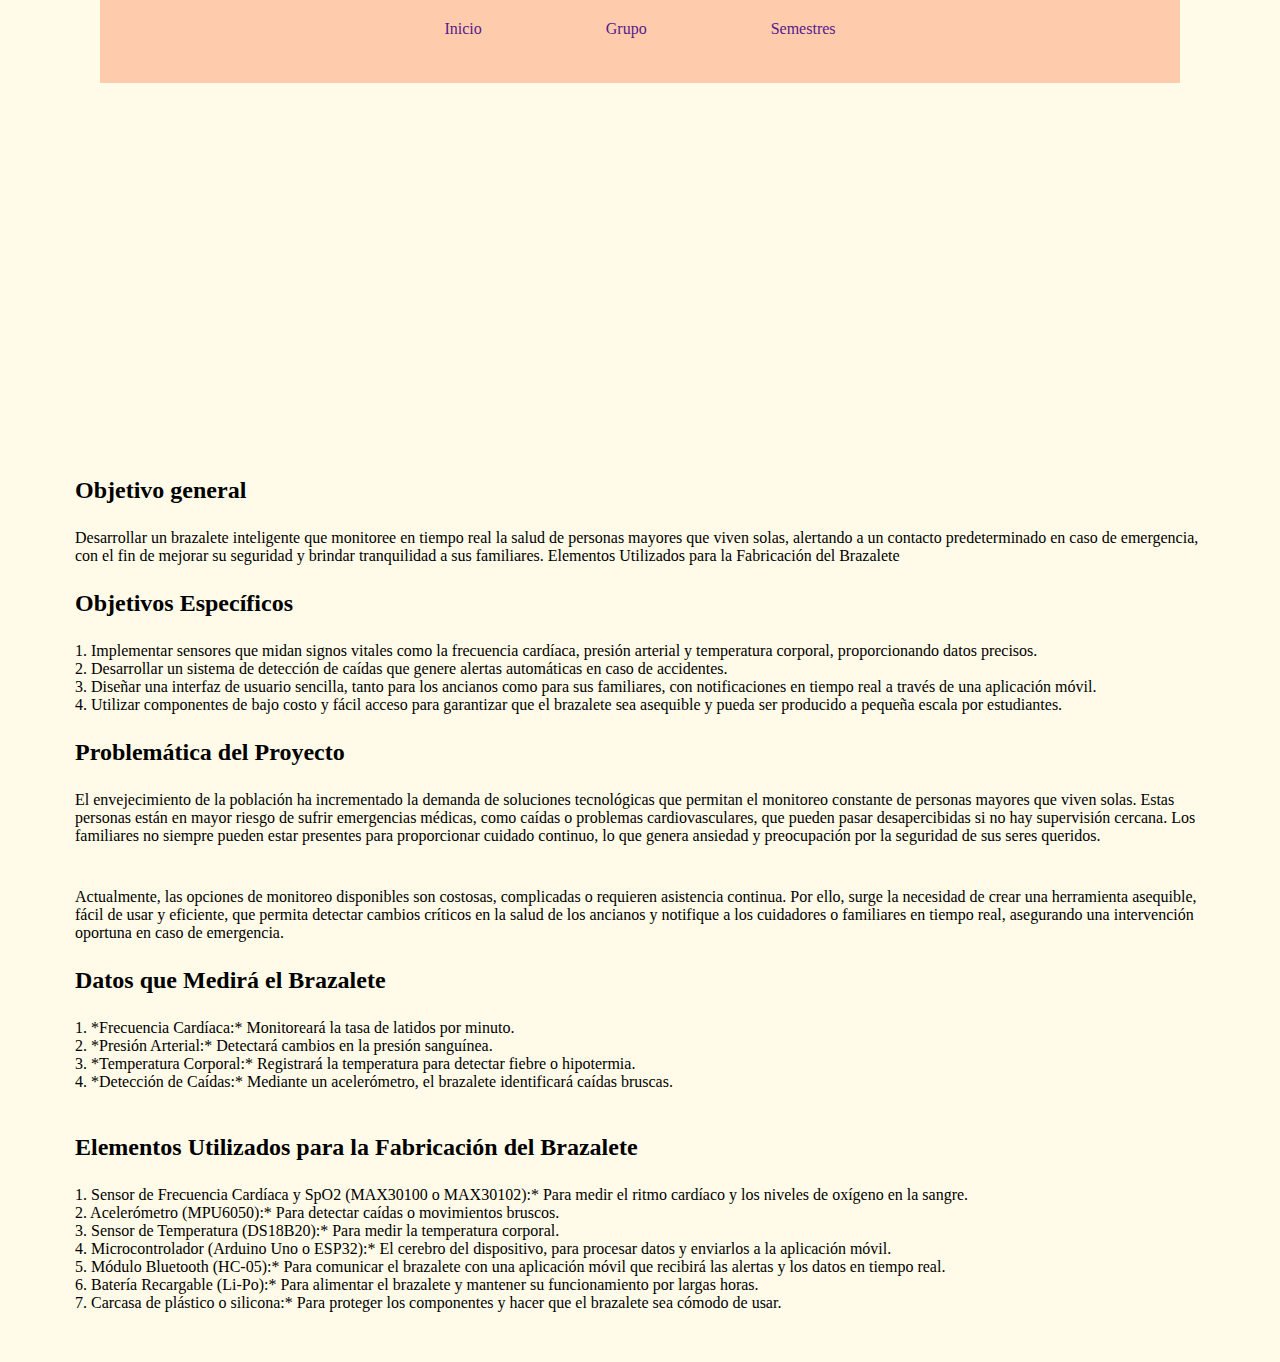
<file: index.html>
<!DOCTYPE html>
<html lang="es">
<head>
    <meta charset="UTF-8">
    <meta name="viewport" content="width=device-width, initial-scale=1.0">
    <title>Life Bracelet</title>
    <link rel="stylesheet" href="css/estilos.css">
</head>
<body>
    <div align="center">
    
    <ul class="menu">
            <li><a href="">Inicio</a></li>
            <li><a href="">Grupo</a></li>
            <li><a href="">Semestres</a>
                <ul>
                    <li><a href="page2.html">Primer Semestre</a></li>
                    <li><a href="">Segundo Semestre</a></li>
                    <li><a href="">Tercer Semestre</a></li>
                </ul>
            </li>
        </ul>
        <iframe width="560" height="315" src="https://www.youtube.com/embed/3JvkqC3mMDg?si=uhWDUqyS8txfQA3x" title="YouTube video player" frameborder="0" allow="accelerometer; autoplay; clipboard-write; encrypted-media; gyroscope; picture-in-picture; web-share" referrerpolicy="strict-origin-when-cross-origin" allowfullscreen></iframe>
    </div>
    <h2>Objetivo general</h2>

    <p>Desarrollar un brazalete inteligente que monitoree en tiempo real la salud de personas mayores que viven solas, alertando a un contacto predeterminado en caso de emergencia, con el fin de mejorar su seguridad y brindar tranquilidad a sus familiares.
Elementos Utilizados para la Fabricación del Brazalete</p>

    <h2>Objetivos Específicos</h2>

    <p> 1. Implementar sensores que midan signos vitales como la frecuencia cardíaca, presión arterial y temperatura corporal, proporcionando datos precisos.<br>
        2. Desarrollar un sistema de detección de caídas que genere alertas automáticas en caso de accidentes.<br>
        3. Diseñar una interfaz de usuario sencilla, tanto para los ancianos como para sus familiares, con notificaciones en tiempo real a través de una aplicación móvil.<br>
        4. Utilizar componentes de bajo costo y fácil acceso para garantizar que el brazalete sea asequible y pueda ser producido a pequeña escala por estudiantes.<br>
        </p>
    <h2>Problemática del Proyecto</h2>

    <p>El envejecimiento de la población ha incrementado la demanda de soluciones tecnológicas que permitan el monitoreo constante de personas mayores que viven solas. Estas personas están en mayor riesgo de sufrir emergencias médicas, como caídas o problemas cardiovasculares, que pueden pasar desapercibidas si no hay supervisión cercana. Los familiares no siempre pueden estar presentes para proporcionar cuidado continuo, lo que genera ansiedad y preocupación por la seguridad de sus seres queridos.</p>
    <br>
    <p>Actualmente, las opciones de monitoreo disponibles son costosas, complicadas o requieren asistencia continua. Por ello, surge la necesidad de crear una herramienta asequible, fácil de usar y eficiente, que permita detectar cambios críticos en la salud de los ancianos y notifique a los cuidadores o familiares en tiempo real, asegurando una intervención oportuna en caso de emergencia.</p>

    <h2>Datos que Medirá el Brazalete</h2>
    
    <p> 1. *Frecuencia Cardíaca:* Monitoreará la tasa de latidos por minuto.<br>
        2. *Presión Arterial:* Detectará cambios en la presión sanguínea.<br>
        3. *Temperatura Corporal:* Registrará la temperatura para detectar fiebre o hipotermia.<br>
        4. *Detección de Caídas:* Mediante un acelerómetro, el brazalete identificará caídas bruscas.</p><br>

    <h2>Elementos Utilizados para la Fabricación del Brazalete </h2>

    <p> 1. Sensor de Frecuencia Cardíaca y SpO2 (MAX30100 o MAX30102):* Para medir el ritmo cardíaco y los niveles de oxígeno en la sangre. <br>
        2. Acelerómetro (MPU6050):* Para detectar caídas o movimientos bruscos.<br>
        3. Sensor de Temperatura (DS18B20):* Para medir la temperatura corporal.<br>
        4. Microcontrolador (Arduino Uno o ESP32):* El cerebro del dispositivo, para procesar datos y enviarlos a la aplicación móvil.<br>
        5. Módulo Bluetooth (HC-05):* Para comunicar el brazalete con una aplicación móvil que recibirá las alertas y los datos en tiempo real.<br>
        6. Batería Recargable (Li-Po):* Para alimentar el brazalete y mantener su funcionamiento por largas horas.<br>
        7. Carcasa de plástico o silicona:* Para proteger los componentes y hacer que el brazalete sea cómodo de usar.</p>
</body>
</html>
</file>
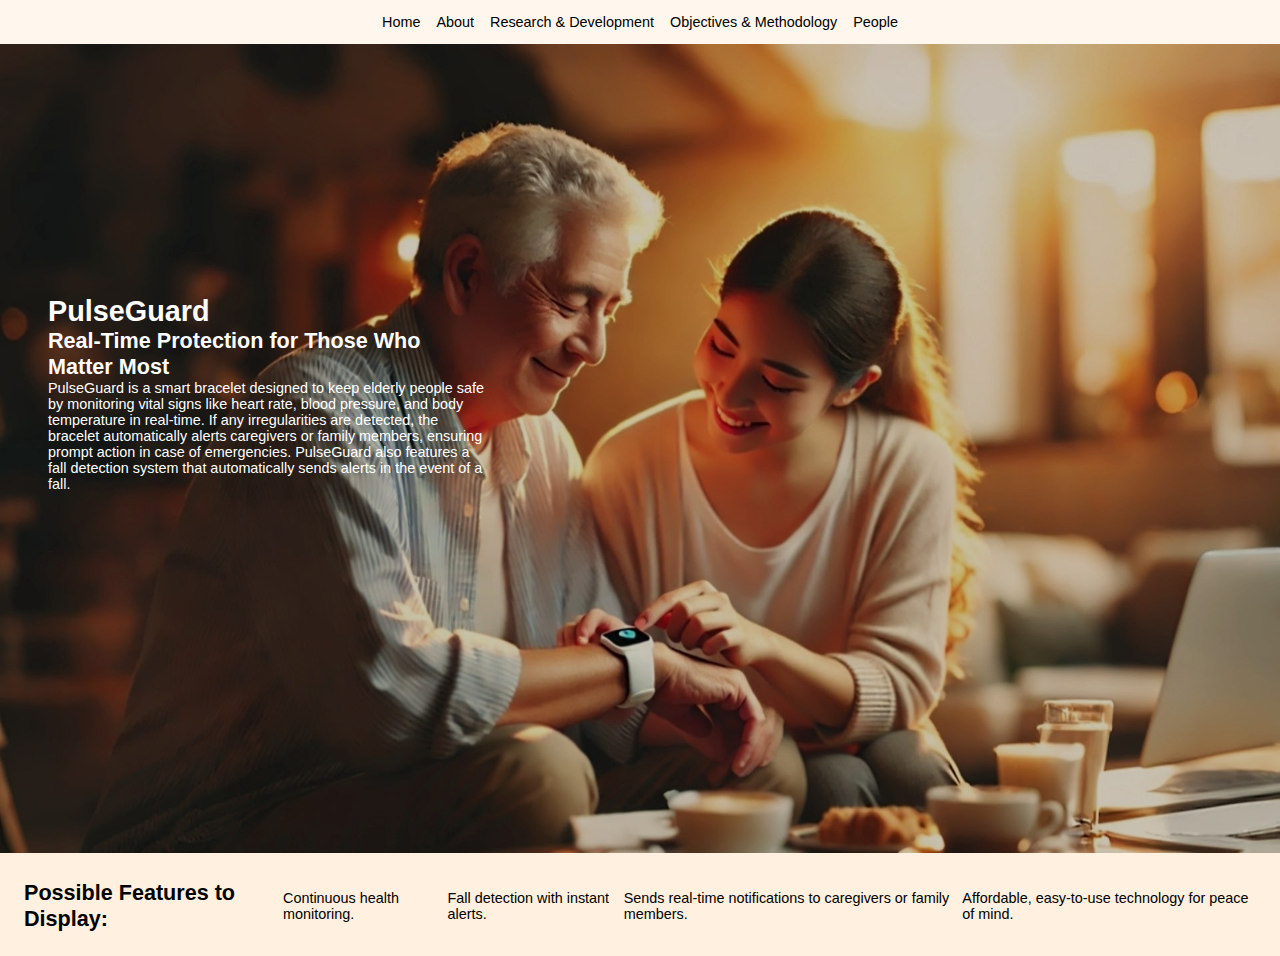
<file: proyecto/index.html>
<!DOCTYPE html>
<html lang="en">
<head>
    <meta charset="UTF-8">
    <meta name="viewport" content="width=device-width, initial-scale=1.0">
   <link rel="stylesheet" href="css/styles.css"/>
   <link rel="preconnect" href="https://fonts.googleapis.com">
<link rel="preconnect" href="https://fonts.gstatic.com" crossorigin>
<link href="https://fonts.googleapis.com/css2?family=Poppins:ital,wght@0,100;0,200;0,300;0,400;0,500;0,600;0,700;0,800;0,900;1,100;1,200;1,300;1,400;1,500;1,600;1,700;1,800;1,900&display=swap" rel="stylesheet">
    <title>PulseGuard</title>
</head>
<body>
<header>
    <div id="nav-container">
        <a  href="" class="text-link">
            <p>Home</p>
        </a>
        <a  href="" class="text-link">
            <p>About</p>
        </a>
        <a  href="" class="text-link">
            <p>Research & Development</p>
        </a>
        <a  href="" class="text-link">
            <p>Objectives & Methodology</p>
        </a>
        <a  href="" class="text-link">
            <p>People</p>
        </a>
    </div>
</header>

<div class="banner-card">
<img src="img/oldman.jpg">
<div class="banner-text">
    <h1>PulseGuard</h1>
    <h2>Real-Time Protection for Those Who Matter Most</h2>
    <p>PulseGuard is a smart bracelet designed to keep elderly people safe by monitoring vital signs like heart rate, blood pressure, and body temperature in real-time. If any irregularities are detected, the bracelet automatically alerts caregivers or family members, ensuring prompt action in case of emergencies. PulseGuard also features a fall detection system that automatically sends alerts in the event of a fall.</p>
</div>
</div>

<div id="poster">
<h2>Possible Features to Display:</h2>
<p>Continuous health monitoring.</p>
<p>Fall detection with instant alerts.</p>
<p>Sends real-time notifications to caregivers or family members.</p>
<p>Affordable, easy-to-use technology for peace of mind.</p>
</div>
</body>
</html>
</file>
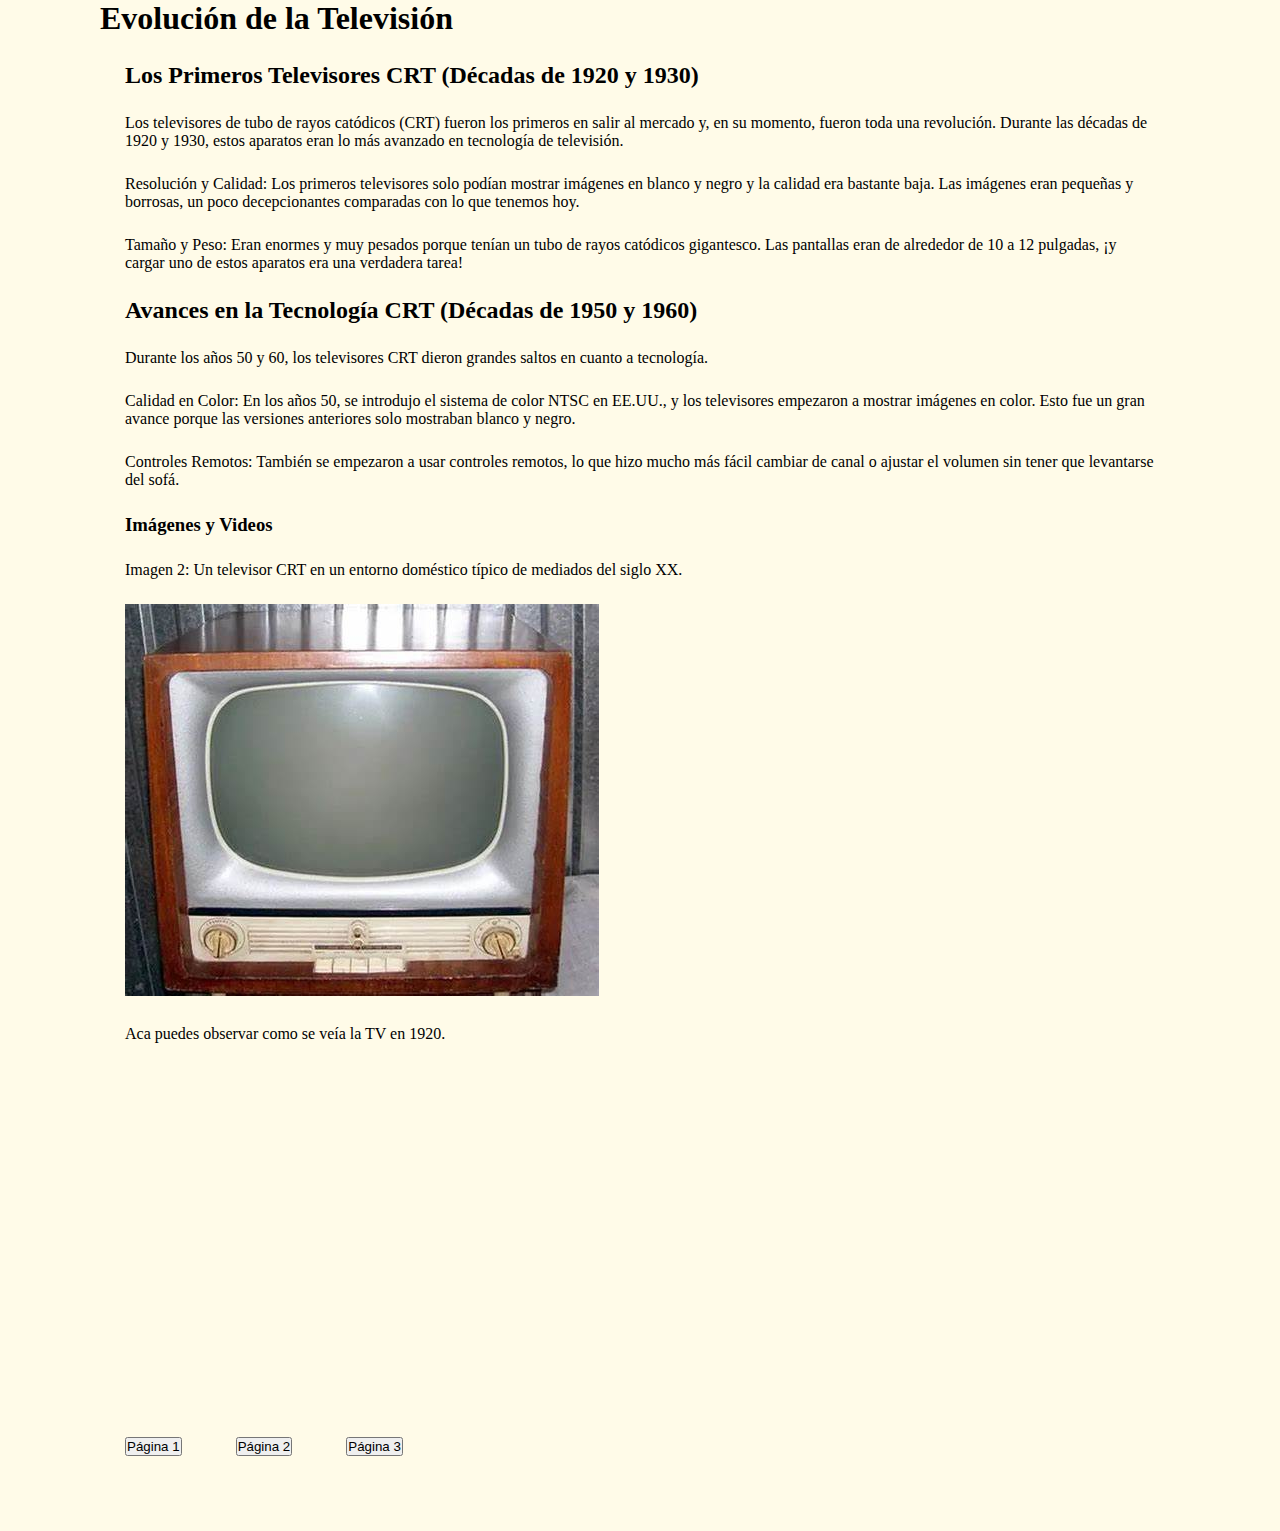
<file: page2.html>
<!DOCTYPE html>
<html lang="es">
<head>
    <meta charset="UTF-8">
    <meta name="viewport" content="width=device-width, initial-scale=1.0">
    <title>Evolución de la Televisión - Página 2</title>
    <link rel="stylesheet" href="css/estilos.css">
</head>
<body>
    <header>
        <h1>Evolución de la Televisión</h1>
    </header>
    <main>
        <section>
            <h2>Los Primeros Televisores CRT (Décadas de 1920 y 1930)</h2>
            <p>Los televisores de tubo de rayos catódicos (CRT) fueron los primeros en salir al mercado y, en su momento, fueron toda una revolución. Durante las décadas de 1920 y 1930, estos aparatos eran lo más avanzado en tecnología de televisión.</p>
            <p>Resolución y Calidad: Los primeros televisores solo podían mostrar imágenes en blanco y negro y la calidad era bastante baja. Las imágenes eran pequeñas y borrosas, un poco decepcionantes comparadas con lo que tenemos hoy.</p>
            <p>Tamaño y Peso: Eran enormes y muy pesados porque tenían un tubo de rayos catódicos gigantesco. Las pantallas eran de alrededor de 10 a 12 pulgadas, ¡y cargar uno de estos aparatos era una verdadera tarea!</p>

            <h2>Avances en la Tecnología CRT (Décadas de 1950 y 1960)</h2>
            <p>Durante los años 50 y 60, los televisores CRT dieron grandes saltos en cuanto a tecnología.</p>
            <p>Calidad en Color: En los años 50, se introdujo el sistema de color NTSC en EE.UU., y los televisores empezaron a mostrar imágenes en color. Esto fue un gran avance porque las versiones anteriores solo mostraban blanco y negro.</p>
            <p>Controles Remotos: También se empezaron a usar controles remotos, lo que hizo mucho más fácil cambiar de canal o ajustar el volumen sin tener que levantarse del sofá.</p>

            <h3>Imágenes y Videos</h3> 
            <p>Imagen 2: Un televisor CRT en un entorno doméstico típico de mediados del siglo XX.</p>
            <img src="img/elantiguotv.jfif" alt="Televisor CRT 1920" class="responsive">
            <p>Aca puedes observar como se veía la TV en 1920.</p>
        <div align="center"><iframe width="560" height="315" src="https://www.youtube.com/embed/OO2g0AzLy6I?si=4fAvjl5fh7dhZM9p" title="YouTube video player" frameborder="0" allow="accelerometer; autoplay; clipboard-write; encrypted-media; gyroscope; picture-in-picture; web-share" referrerpolicy="strict-origin-when-cross-origin" allowfullscreen></iframe></div>
        </section>
        <nav>
            <button onclick="window.location.href='index.html';">Página 1</button>
            <button onclick="window.location.href='page2.html';">Página 2</button>
            <button onclick="window.location.href='page3.html';">Página 3</button>
        </nav>
    </main>
</body>
</html>
</file>
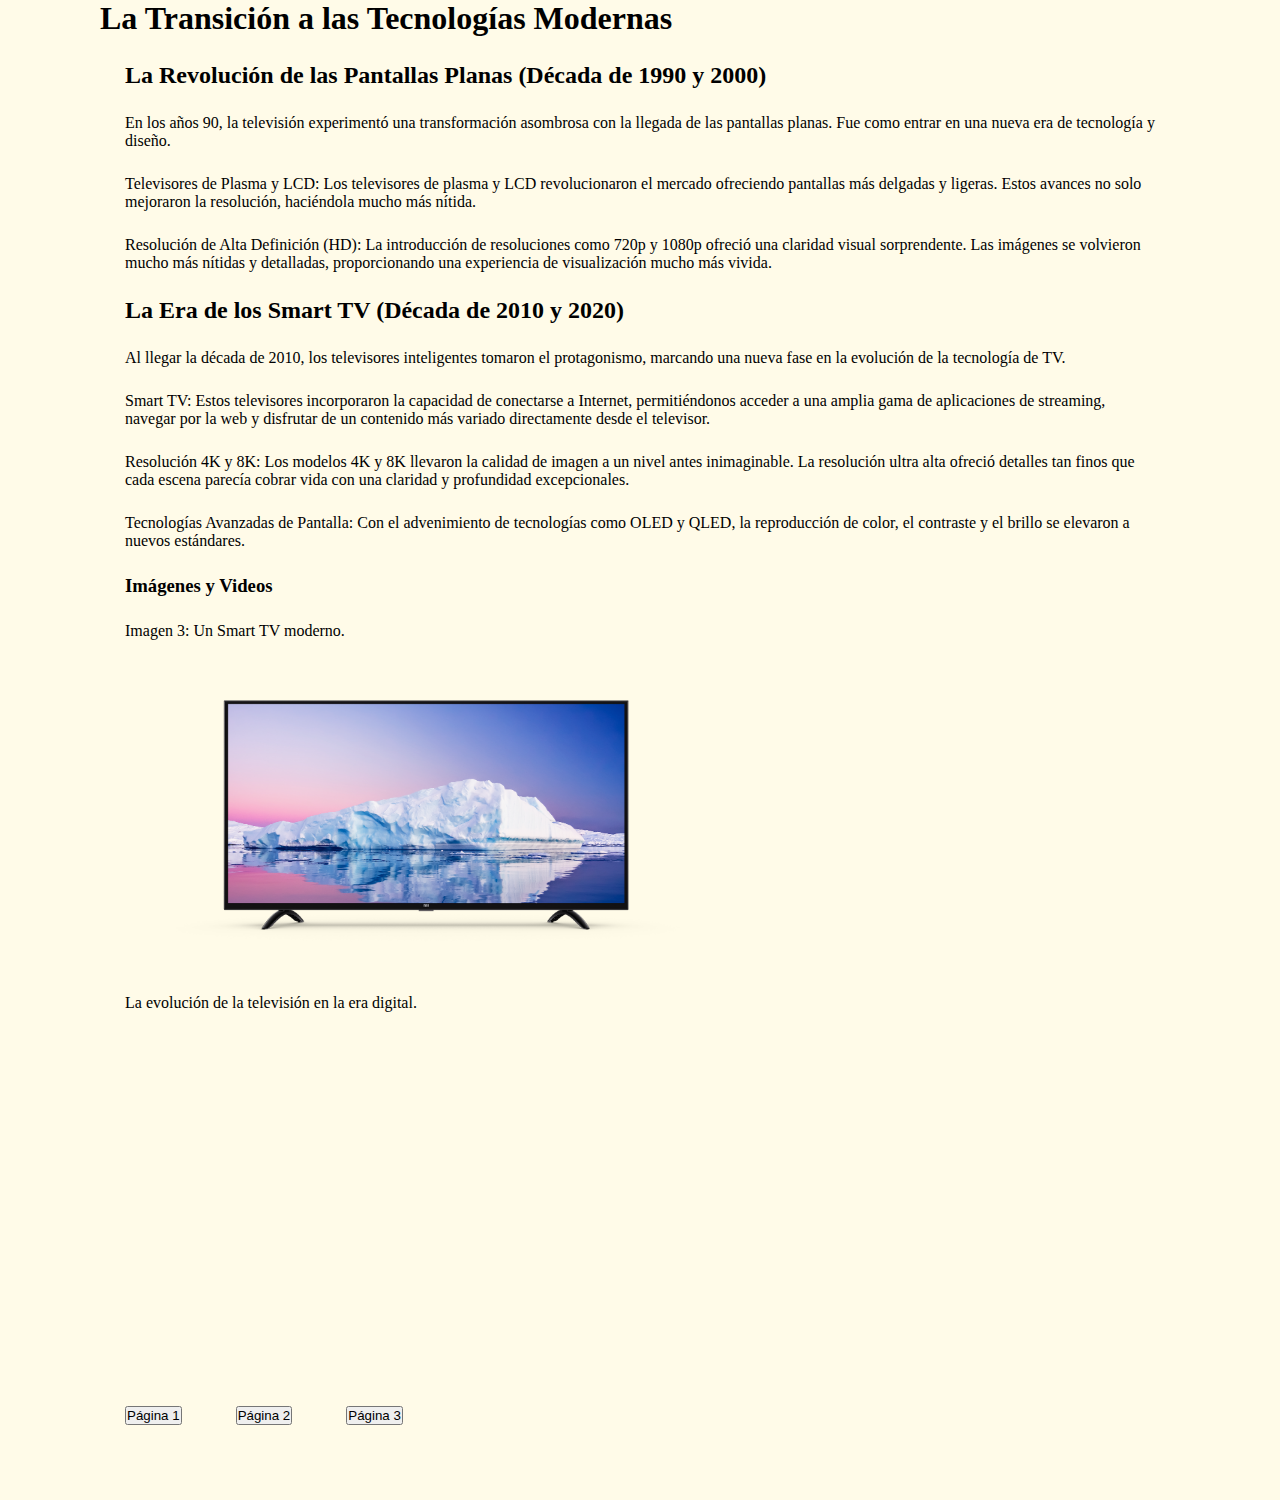
<file: page3.html>
<!DOCTYPE html>
<html lang="es">
<head>
    <meta charset="UTF-8">
    <meta name="viewport" content="width=device-width, initial-scale=1.0">
    <title>Evolución de la Televisión - Página 3</title>
    <link rel="stylesheet" href="css/estilos.css">
</head>
<body>
    <header>
        <h1>La Transición a las Tecnologías Modernas</h1>
    </header>
    <main>
        <section>
            <h2>La Revolución de las Pantallas Planas (Década de 1990 y 2000)</h2>
            <p>En los años 90, la televisión experimentó una transformación asombrosa con la llegada de las pantallas planas. Fue como entrar en una nueva era de tecnología y diseño.</p>
            <p>Televisores de Plasma y LCD: Los televisores de plasma y LCD revolucionaron el mercado ofreciendo pantallas más delgadas y ligeras. Estos avances no solo mejoraron la resolución, haciéndola mucho más nítida.</p>
            <p>Resolución de Alta Definición (HD): La introducción de resoluciones como 720p y 1080p ofreció una claridad visual sorprendente. Las imágenes se volvieron mucho más nítidas y detalladas, proporcionando una experiencia de visualización mucho más vivida.</p>
            


            <h2>La Era de los Smart TV (Década de 2010 y 2020)</h2>
            <p>Al llegar la década de 2010, los televisores inteligentes tomaron el protagonismo, marcando una nueva fase en la evolución de la tecnología de TV.</p>
            <p>Smart TV: Estos televisores incorporaron la capacidad de conectarse a Internet, permitiéndonos acceder a una amplia gama de aplicaciones de streaming, navegar por la web y disfrutar de un contenido más variado directamente desde el televisor.</p>
            <p>Resolución 4K y 8K: Los modelos 4K y 8K llevaron la calidad de imagen a un nivel antes inimaginable. La resolución ultra alta ofreció detalles tan finos que cada escena parecía cobrar vida con una claridad y profundidad excepcionales.</p>         
            <p>Tecnologías Avanzadas de Pantalla: Con el advenimiento de tecnologías como OLED y QLED, la reproducción de color, el contraste y el brillo se elevaron a nuevos estándares.</p>
            <h3>Imágenes y Videos</h3>
            <p>Imagen 3: Un Smart TV moderno.</p>
            <img  width="600"; height="300" src="img/tv2020.png" alt="Smart TV moderna" class="responsive">
            <p>La evolución de la televisión en la era digital.</p>
            <div align="center"><iframe width="560" height="315" src="https://www.youtube.com/embed/i_o4aWXsbwI?si=ayRIHtIOQ4y2gOx2" title="YouTube video player" frameborder="0" allow="accelerometer; autoplay; clipboard-write; encrypted-media; gyroscope; picture-in-picture; web-share" referrerpolicy="strict-origin-when-cross-origin" allowfullscreen></iframe></div>
        </section>
        <nav>
            <button onclick="window.location.href='index.html';">Página 1</button>
            <button onclick="window.location.href='page2.html';">Página 2</button>
            <button onclick="window.location.href='page3.html';">Página 3</button>
        </nav>
    </main>
</body>
</html>
</file>
<file: css/estilos.css>
*{
    padding: 0;
    margin: 0;
    box-sizing: border-box;
}
*{
    margin: 0px 25px 25px 25px;
}

body{
    background-color: rgb(255, 251, 232);
}
.menu{
    list-style: none;
    background-color: rgb(255, 203, 173);
    padding: 20px;
}

.menu li {
    position: relative;
    display: inline-block;
}

.menu li:hover ul {
    display: block;
}

.menu ul {
    width: 140px;
    display: none;
    position: absolute;
    top: 100%;
    left: 0;
    background-color: rgb(223, 223, 255);
}

.menu a ul li {
    display: block;
    padding: 10px;
    text-decoration: none;
    color: rgb(218, 179, 255);
}

.menu ul li a:hover {
    background-color: #ddd;
    
}

.menu li a {
    text-decoration: none;
    padding: 10px;
}
</file>
<file: proyecto/css/styles.css>
* {
    box-sizing: border-box;
    margin: 0;
    padding: 0;
    font-family: 'inter', sans-serif;
}
#nav-container{
   display: flex;
   align-items: center  ;
   justify-content: center;
   padding: 14px;
   gap: 1rem;
   background-color: rgb(255, 247, 237);
   border: 100px;
}
.text-link{
    color: inherit;
    text-decoration: none;
}
.text-link:hover{
    text-decoration: underline;
    color: aqua;
}

.banner-card{
    position: relative;
}
.banner-card img{
    max-width: 100%;
    height: auto;

}
.banner-text {
    width: 42%;
    color: #fff;
    position: absolute;
    top: 25%;
    padding: 3rem;
}
body {
    font-size: 0.9rem;
    background-color: rgb(255, 240, 223);
}
#poster{
    background-color: rgb(255, 240, 223);
    padding: 1.5rem;
    width: 100%;
    display: flex;
    align-items: center;
    justify-content: center;
    
}
</file>
